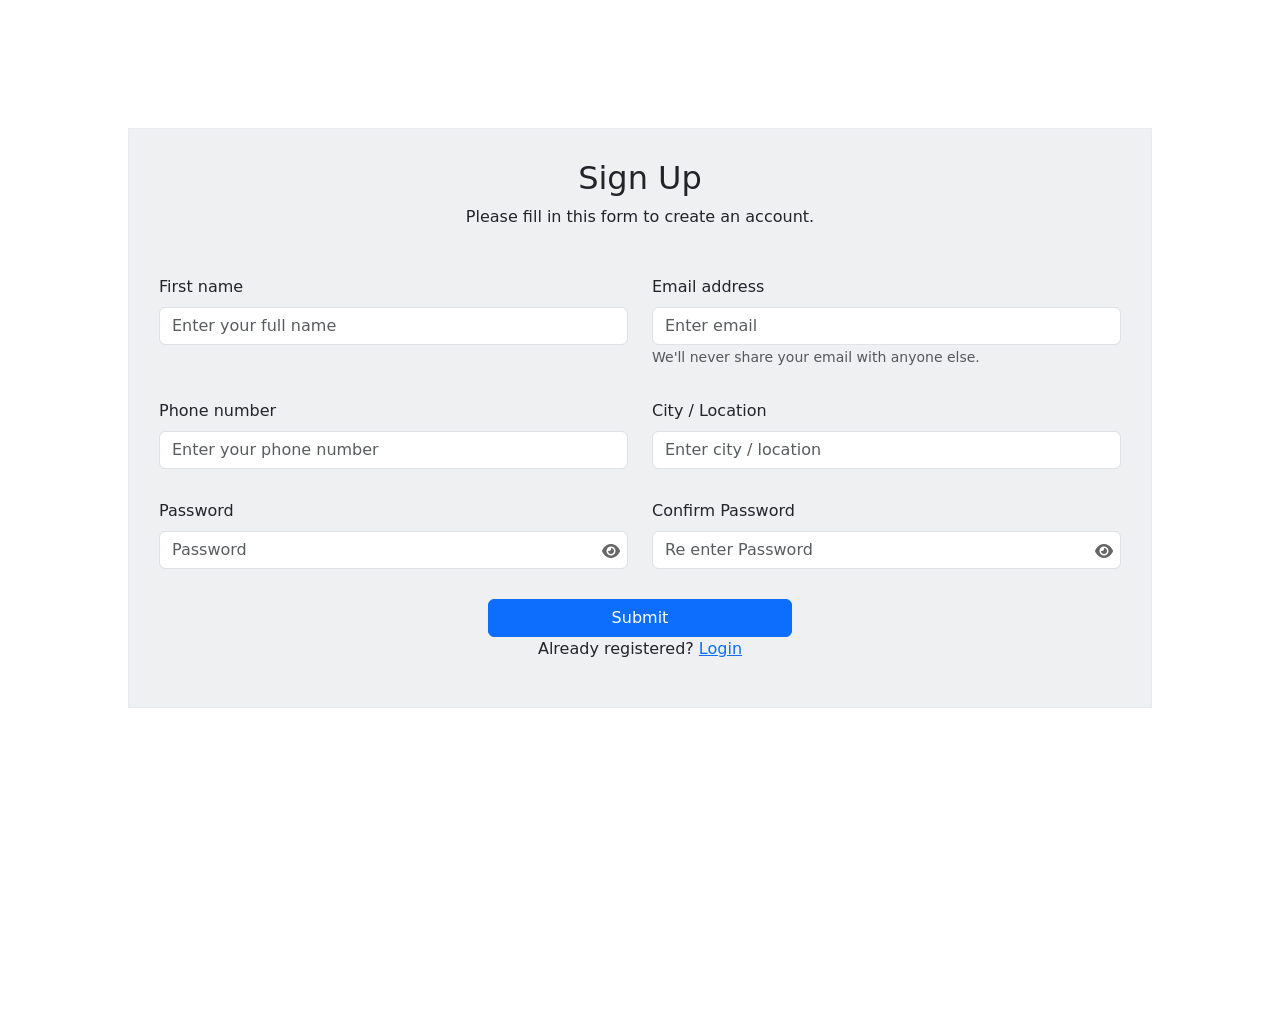
<file: index.html>
<!DOCTYPE html>
<html lang="en">

<head>
    <meta charset="UTF-8">
    <meta name="viewport" content="width=device-width, initial-scale=1.0">
    <title>Responsive Signup and Signin Page with JavaScript Validations</title>

    <link href="https://cdn.jsdelivr.net/npm/bootstrap@5.3.8/dist/css/bootstrap.min.css" rel="stylesheet">
    <link rel="stylesheet" href="https://cdnjs.cloudflare.com/ajax/libs/font-awesome/6.5.1/css/all.min.css">
    <link rel="stylesheet" href="/css/style.css">
</head>

<body>

    <form id="signupForm">
        <div class="container-input">
            <div class="row">
                <h2 class="cntr">Sign Up</h2>
                <p class="cntr">Please fill in this form to create an account.</p>
            </div>
            <div class="row">
                <div class="col-md-6 form-group label-gap">
                    <label class="form-label text_label">First name</label>
                    <input type="text" id="name" class="form-control" placeholder="Enter your full name " required>

                </div>
                <div class="col-md-6 form-group label-gap">
                    <label class="form-label text_label">Email address</label>
                    <input type="email" class="form-control" id="email" aria-describedby="emailHelp"
                        placeholder="Enter email" required>
                    <small id="emailHelp" class="form-text text-muted">We'll never share your email with anyone
                        else.</small>
                </div>
                <div class="col-md-6 form-group label-gap">
                    <label class="form-label text_label">Phone number</label>
                    <input type="number" id="phone" class="form-control" placeholder="Enter your phone number "
                        pattern="[0-9]{10}" title="Phone number must be exactly 10 digits" required>

                </div>
                <div class="col-md-6 form-group label-gap">
                    <label class="form-label text_label">City / Location</label>
                    <input type="text" class="form-control" id="city" aria-describedby="emailHelp"
                        placeholder="Enter city / location" pattern="[A-Za-z ]+"
                        title="City must contain only alphabets" required>
                </div>



                <div class=" col-md-6 form-group label-gap password-box">
                    <label class="form-label text_label">Password</label>
                    <input type="password" class="form-control" minlength="8"
                        pattern="(?=.*[A-Z])(?=.*[a-z])(?=.*\d).{8,}"
                        title="Must contain uppercase, lowercase and number" id="password" placeholder="Password"
                        required>
                    <span><i class="fa-solid fa-eye" id="toggleEye" onclick="togglePassword()"></i></span>
                </div>
                <div class=" col-md-6 form-group label-gap confirmpassword-box">
                    <label class="form-label text_label">Confirm Password</label>
                    <input type="password" class="form-control" id="confirmpassword" placeholder="Re enter Password"
                        required>
                    <span><i class="fa-solid fa-eye" id="toggleEyeConfirm" onclick="toggleConfirmPassword()"></i></span>
                </div>
                <div class=" d-grid  col-md-6 col-lg-4 mx-auto input-btn">
                    <button type="submit" class="btn btn-primary d-grid" >Submit</button>
                </div>

            </div>






    </form>
    <p class="cntr">Already registered? <a href="/SignIn.html">Login</a></p>
    <script src="/js/index.js"></script>
    <script src="https://cdn.jsdelivr.net/npm/bootstrap@5.3.8/dist/js/bootstrap.bundle.min.js"></script>
</body>

</html>
</file>
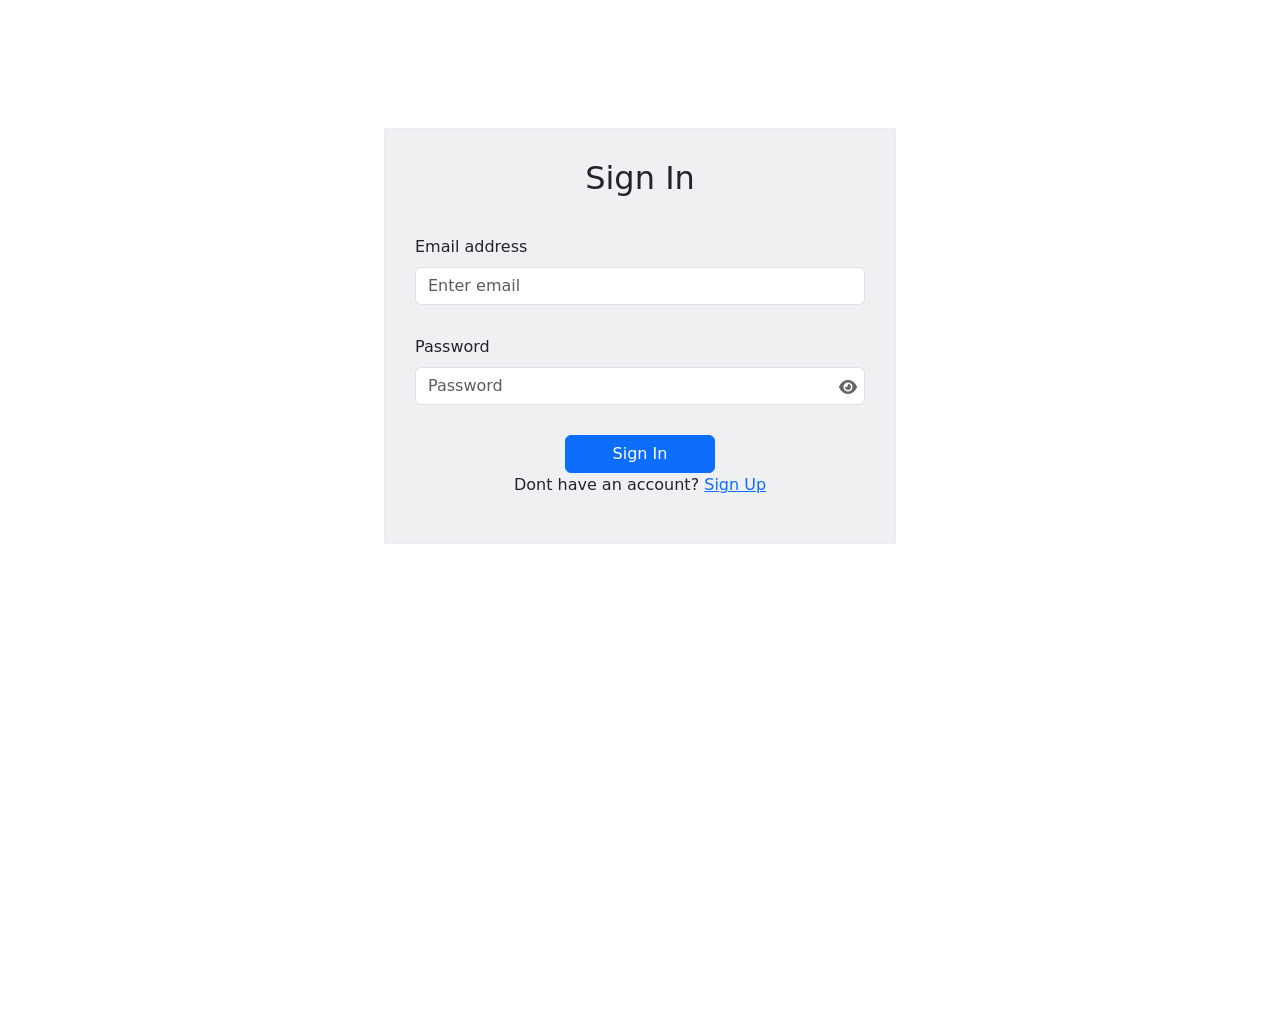
<file: SignIn.html>
<!DOCTYPE html>
<html lang="en">

<head>
    <meta charset="UTF-8">
    <meta name="viewport" content="width=device-width, initial-scale=1.0">
    <title>Responsive Signup and Signin Page with JavaScript Validations</title>

    <link href="https://cdn.jsdelivr.net/npm/bootstrap@5.3.8/dist/css/bootstrap.min.css" rel="stylesheet">
    <link rel="stylesheet" href="https://cdnjs.cloudflare.com/ajax/libs/font-awesome/6.5.1/css/all.min.css">

    <link rel="stylesheet" href="/css/style.css">
</head>

<body>

    <form onsubmit="login(event)">
        <div class=" container-input1">
            <div class="row">
                <h2 class="cntr">Sign In</h2>

            </div>
            <div class="row">

                <div class="col-md-12 form-group label-gap">
                    <label class="form-label text_label">Email address</label>
                    <input type="email" class="form-control" id="email" autocomplete="email" placeholder="Enter email"
                        required>

                </div>
            </div>
            <div class="row">



                <div class=" col-md-12 form-group label-gap password-box">
                    <label class="form-label text_label">Password</label>
                    <input type="password" class="form-control" autocomplete="current-password" id="password"
                        placeholder="Password" required>
                    <span><i class="fa-solid fa-eye" id="toggleEye" onclick="togglePassword()"></i></span>

                </div>
            </div>
            <div class=" d-grid  col-md-6 col-lg-4 mx-auto input-btn">
                <button type="submit" class="btn btn-primary d-grid">Sign In</button>
            </div>








    </form>
    <p class="cntr">Dont have an account? <a href="/index.html">Sign Up</a></p>
    <script src="/js/index.js"></script>
    <script src="https://cdn.jsdelivr.net/npm/bootstrap@5.3.8/dist/js/bootstrap.bundle.min.js"></script>
</body>

</html>
</file>
<file: css/style.css>
.text_label {
    font-weight: 500;
}

.input-btn {
    margin-top: 30px;
}

.cntr {
    text-align: center;
}

.container-input {
    padding: 30px;
    border: 1px solid #e9ecef;
    margin-top: 10%;
    background: #e9ecefc7;
    margin-left: 10%;
    margin-right: 10%;
}

.container-input1 {
    padding: 30px;
    border: 1px solid #e9ecef;
    margin-top: 10%;
    background: #e9ecefc7;
    margin-left: 30%;
    margin-right: 30%;
}

.label-gap {
    margin-top: 30px;
}

.password-box {
    position: relative;

}

.confirmpassword-box {
    position: relative;

}

#toggleEye {
    position: absolute;
    right: 20px;
    top: 74%;
    transform: translateY(-50%);
    cursor: pointer;
    color: #666;
}
#toggleEyeConfirm {
    position: absolute;
    right: 20px;
    top: 74%;
    transform: translateY(-50%);
    cursor: pointer;
    color: #666;
}



* {
    margin: 0;
    padding: 0;
    box-sizing: border-box;
}

body {
    min-height: 100vh;

}


.container {
    margin-left: 10%;
    margin-right: 10%;
}

header {
    display: flex;
    flex-direction: row;
    justify-content: space-between;
    align-items: center;
    padding: 15px;
    /* border-bottom: 1px solid red; */

}

.header_items ul {
    position: absolute;
    display: flex;
    flex-direction: column;
    justify-content: center;
    align-items: center;
    gap: 12px;
    list-style: none;
    top: -300px;
    right: 0;
    width: 325px;
    /* transition: 0.3s; */

}



.header_items ul.show {
    top: 60px;
    top: 60px;
    background: #f5f5f5;
    box-shadow: 1px 2px 1px 1px #ccc;
    /* background: #ffffff;
    width: 100%;
    padding: 30px;
    gap: 39px;
    border-bottom: 1px solid gray;

    box-shadow: 0px 1px 6px 1px gray; */
}

ul.show.li {
    padding: 10px;

}

.header_items li a {
    text-decoration: none;
    color: #333333d6;
    font-size: 17px;
    font-family: sans-serif;
    font-weight: 600;
}


.booknow_btn {

    display: none;
}




.brand {
    flex: 8;
    display: flex;

    align-items: center;
    gap: 5px;
}


.brand_img {
    max-width: 30%;
    border-radius: 8px;
}

.header_items {
    flex: 5;
}



.home {
    display: flex;
    flex-direction: column;
    justify-content: center;
    align-items: center;
    gap: 20px;
    margin-top: 10%;
    margin-bottom: 10%;

}

.home_main {
    /* flex: 1; */
    display: flex;
    flex-direction: column;
    gap: 25px;
}

.home_imgblk {
    /* flex: 1; */
    display: flex;
    justify-content: center;

}

.home_img {
    max-width: 75%;
    border-radius: 5%;
    align-items: center;
}


span {
    color: #f5a80c;
}

.home_btn {
    width: 100%;
    padding: 10px;
    color: #f5a80c;
    font-family: sans-serif;
    border: 1px solid #f5a80c;
    background-color: white;
    border-radius: 5px;
    font-size: 15px;
    font-weight: 600;
}

.home_btn:hover {
    background-color: #f5690c;
    color: white;
}

.home_btn:hover {
    cursor: pointer;
}

.destination_card {
    display: flex;
    flex-direction: column;
    padding: 10px;
    gap: 15px;

}


.destination_blk {
    display: grid;
    grid-template-rows: 1fr 1fr 1fr;
}


.contact {
    display: flex;
    flex-direction: column;
    width: 100%;
}


.input_control {
    padding: 10px;
    margin-top: 10px;
    margin-bottom: 25px;
}


.contact_container {
    display: flex;
    justify-content: center;
    background-color: #f5a80c;
    border-radius: 5px;
    margin-top: 10%;
    margin-bottom: 10%;
    color: white;
    padding: 6px;
}


.contact_hd {
    margin-bottom: 40px;
    margin-top: 40px;
    font-family: sans-serif;
}


.view_btn {
    max-width: 35%;
    padding: 10px;
    color: #f5a80c;
    font-family: sans-serif;
    border: 1px solid #f5a80c;
    background-color: white;
    border-radius: 5px;
}

.view_btn:hover {
    background-color: #f5690c;
    color: white;
}

/* .submit_btn{
    padding: 10px;
    background-color: #f5860c;
    color: white;
    border: none;
    border-radius: 2px;
} */


.submit_btn {
    max-width: 35%;
    padding: 10px;
    color: #f5a80c;
    font-family: sans-serif;
    border: 1px solid #f5a80c;
    background-color: white;
    border-radius: 5px;
    font-size: 15px;
    font-weight: 600;
}

.submit_btn:hover {
    background-color: #f5690c;
    color: white;
}

.about {
    background: #f5f5f5;
    padding: 20px;
    margin-bottom: 5%;
    margin-top: 5%;
    padding-bottom: 5%;
    padding-top: 5%;
}

.about_text {
    margin-top: 20px;
    margin-bottom: 20px;
}

.icon_text {
    font-size: 15px;
    font-weight: 600;
    font-family: sans-serif;

}


.icon_style {
    color: #f5690c;
    font-size: 10px;
    padding: 5px;
}

.about ul {
    list-style: none;
}

.footer {
    display: flex;
    justify-content: space-around;
    background: #eeeeee;
    color: #f5a80c;
    padding: 20px;
}

.destination_text {
    margin-bottom: 10px;

}

h1 {
    font-size: 25px;
}

.right_sec {
    font-size: 12px;
}

@media (min-width: 769px) and (max-width: 1024px) {



    .menu {
        display: none;
    }

    .header_items ul {
        position: static;
        display: flex;
        flex-direction: row;
        justify-content: center;
        align-items: center;
        gap: 30px;
        list-style: none;
        width: auto;
        transition: none;
    }

    .booknow_btn {
        flex: 1;
        text-decoration: none;
        color: white;
        background-color: #f5a80c;
        padding: 8px;
        border-radius: 5px;
        font-family: sans-serif;
        padding-left: 15px;
        padding-right: 15px;
        border: none;
        display: inline-block;

    }

    .booknow_btn:hover {
        cursor: pointer;
        background-color: rgb(255, 81, 0);
    }



    .brand {
        flex: 1;
        display: flex;

        align-items: center;
        gap: 5px;
    }

    .container {
        margin-left: 15%;
        margin-right: 15%;
    }

}

@media(min-width:1025px) {

    .menu {
        display: none;
    }

    .header_items ul {
        position: static;
        display: flex;
        flex-direction: row;
        justify-content: center;
        align-items: center;
        gap: 30px;
        list-style: none;
        width: auto;
        transition: none;
    }

    .booknow_btn {
        flex: 1;
        text-decoration: none;
        color: white;
        background-color: #f5a80c;
        padding: 8px;
        border-radius: 5px;
        font-family: sans-serif;
        padding-left: 15px;
        padding-right: 15px;
        border: none;
        display: inline-block;

    }

    .brand {
        flex: 1;
        display: flex;

        align-items: center;
        gap: 5px;
    }

    .home {
        display: flex;
        flex-direction: row;
        justify-content: center;
        align-items: center;
        gap: 20px;
        margin-top: 10%;
        margin-bottom: 10%;

    }

    .home_main {
        flex: 1;
    }

    .home_imgblk {
        flex: 1;
    }

    .home_btn {

        max-width: 35%;
        padding: 10px;
        color: #f5a80c;
        font-family: sans-serif;
        border: 1px solid #f5a80c;
        background-color: white;
        border-radius: 5px;
        font-size: 15px;
        font-weight: 600;
    }

    h1 {
        font-size: 2rem;
    }

    .destination_blk {
        display: grid;
        grid-template-columns: 1fr 1fr 1fr;
        grid-template-rows: 1fr;
    }

    .contact_container {
        padding: 60px;
    }

    .contact {
        max-width: 60%;
    }

    .icon_style {


        font-size: 1.2rem;
        padding: 10px;
    }

    .right_sec {
        font-size: 1rem;
    }
}
</file>
